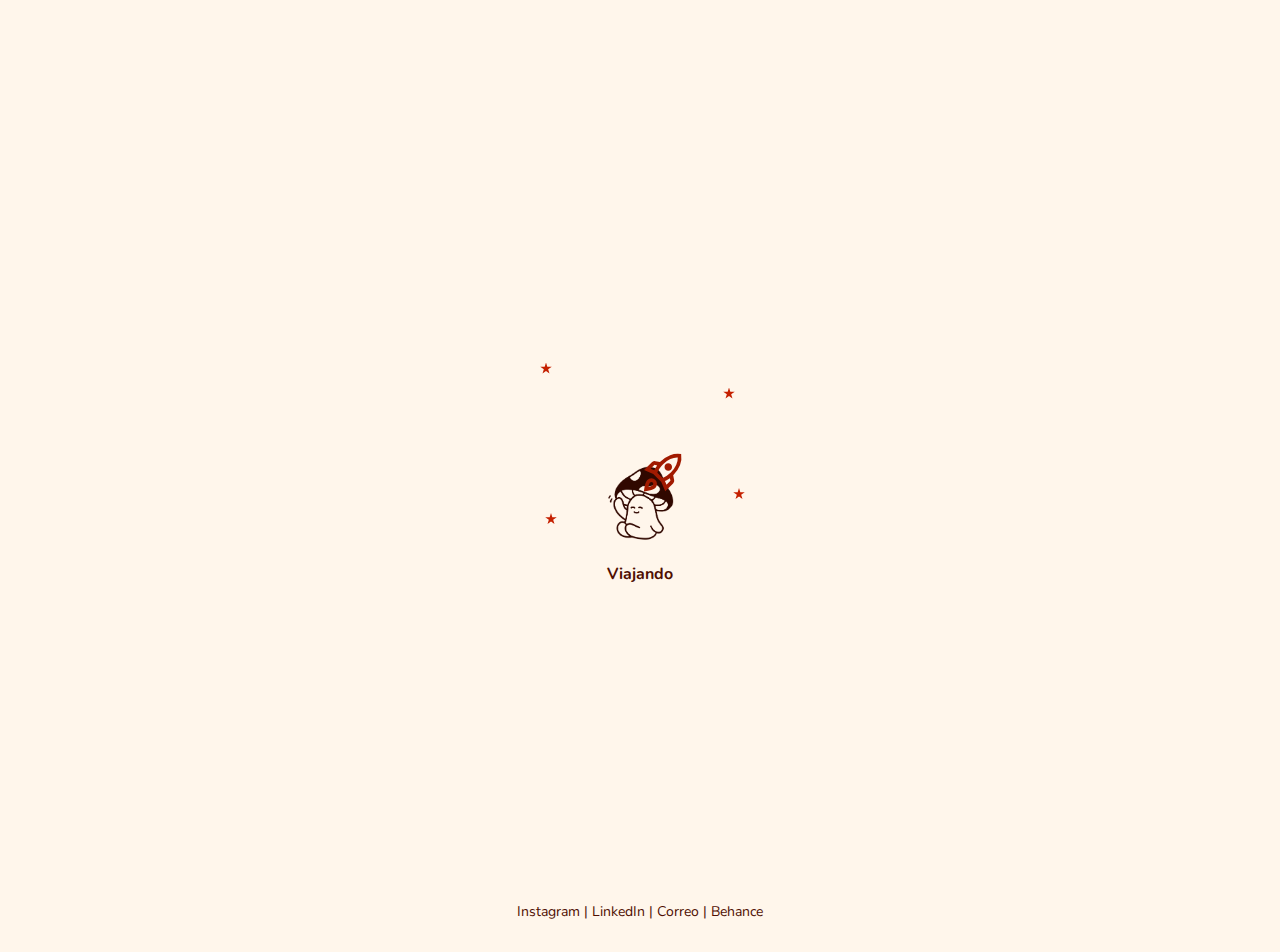
<file: index.html>
<!doctype html>
<html lang="es">
  <head>
    <meta charset="utf-8">
    <!-- <meta name="robots" content="noindex, nofollow"> -->
    <meta name="viewport" content="width=device-width, initial-scale=1">
    <title>Paisafolio – Home</title>
    <link rel="stylesheet" type="text/css" href="style.css">
  </head>

  <body>
      <!-- LOADER -->
  <div id="page-loader">
    <div class="loader-animation">
      <div class="loader-star"></div>
      <div class="loader-star"></div>
      <div class="loader-star"></div>
      <div class="loader-star"></div>
      
      <img src="img/champi.png" alt="Cargando" class="loader-champi">
      <img src="svg/cohetef.svg" alt="" class="loader-cohete">
      
      <div class="loader-text">Viajando</div>
    </div>
  </div>
    <!-- HEADER -->
    <header>
      <div class="header-container">
        <a href="index.html" class="logo">
          <img src="svg/home.svg" alt="Logo Paisafolio" class="logo-img">
          Paisafolio
        </a>
        <nav>
          <ul>
            <!-- El logo ya actúa como "Home" -->
            <li><a href="sobre-mi.html">Sobre mi</a></li>
            <li><a href="munditos.html">Munditos</a></li>
            <li><a href="#contacto">Contacto</a></li>
          </ul>
        </nav>
      </div>
    </header>

    <!-- MANCHA SUPERIOR CON CHAMPI (FONDO) -->
    <div class="esquina">
      <img src="svg/esquina.svg" alt="Champi esquina">
    </div>

    <!-- HERO / PORTADA -->
    <main>
      <section class="hero-section">
  <div class="hero-grid">

    <!-- Globo de texto ¡HOLA VISITANTES! + párrafo -->
    <div class="hero-dialog">
      <div class="bubble-svg">
        <h1>¡HOLA VISITANTES!</h1>
        <p>
          Bienvenidos a mi mundo, yo soy <strong>Champi</strong> y me van a
          acompañar a recorrer mi universo de munditos.
        </p>
      </div>
    </div>

    <!-- Mancha roja con texto a la derecha -->
    <div class="hero-blob">
      <div class="mancha-texto">
        <p>
          Si me ayudan a recorrer y viajar, podrán ver mis diferentes casitas
          en las que voy rotando.
        </p>
      </div>
    </div>

    <!-- Botón Viajemos + cohete -->
    <div class="hero-cta">
      <div class="viajemos-wrapper">
        <img src="svg/viajemos.svg" alt="" class="viajemos-trail">
        <a href="munditos.html" class="btn-viajemos">VIAJEMOS!</a>
      </div>
    </div>

  </div>
</section>

    </main>

    <!-- FOOTER / CONTACTO -->
    <footer id="contacto" class="footer">
      <div class="contenedor">
        <small>© Nour Jalilie Alamo. 2022-2025</small>
        <br>
        <small>
          <a href="https://www.instagram.com/paisa.dno/" class="social" target="_blank">Instagram</a> |
          <a href="https://www.linkedin.com/in/nour-jalilie-alamo-5a618a310/" class="social" target="_blank">LinkedIn</a> |
          <a href="mailto:nour.jalilie@uc.cl" class="social">Correo</a> |
          <a href="https://www.behance.net/nourjalilie_" class="social" target="_blank">Behance</a>
        </small>
      </div>
    </footer>


</footer>

<script src="script.js"></script>
  </body>
</html>
</file>
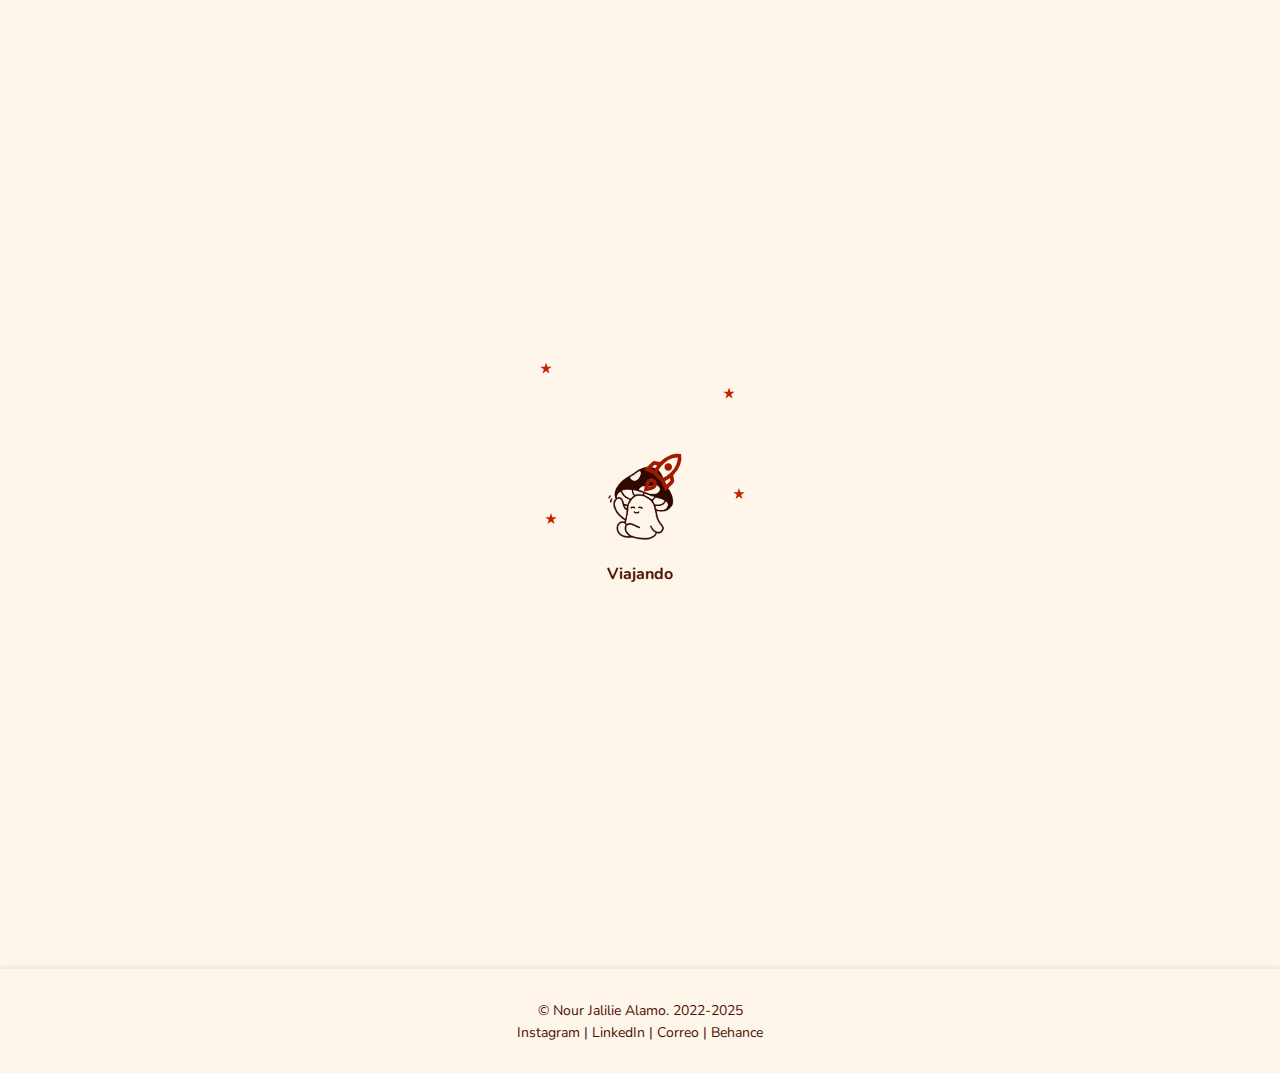
<file: munditos.html>
<!doctype html>
<html lang="es">
  <head>
    <meta charset="utf-8">
    <meta name="description" content="en este universo encontrarás mis munditos, cada uno representa un área del diseño.">
    <meta name="viewport" content="width=device-width, initial-scale=1">
    <title>Paisafolio — Munditos</title>
    <link rel="stylesheet" type="text/css" href="style.css">
  </head>

  <body>
    <!-- LOADER -->
    <div id="page-loader">
      <div class="loader-animation">
        <div class="loader-star"></div>
        <div class="loader-star"></div>
        <div class="loader-star"></div>
        <div class="loader-star"></div>
        
        <img src="img/champi.png" alt="Cargando" class="loader-champi">
        <img src="svg/cohetef.svg" alt="" class="loader-cohete">
        
        <div class="loader-text">Viajando</div>
      </div>
    </div>

    <header>
      <div class="header-container">
        <a href="index.html" class="logo">
          <img src="svg/home.svg" alt="Logo Paisafolio" class="logo-img">
          Paisafolio
        </a>
        <nav>
          <ul>
            <li><a href="sobre-mi.html">Sobre mi</a></li>
            <li><a href="munditos.html" class="active">Munditos</a></li>
            <li><a href="#contacto">Contacto</a></li>
          </ul>
        </nav>
      </div>
    </header>

    <main>
      <!-- VISTA DEL UNIVERSO (Sistema solar con planetas) -->
      <section class="section munditos-page universe-view">
        <div class="section-inner">
          <h1>Este es mi Universo!</h1>
          <p class="universe-intro">
            Aquí podrán explorar mis diferentes hogares que he ido armando con mucho amor y dedicación. Cada uno refleja algún aprendizaje.
          </p>

          <!-- Contenedor con fondo del sistema solar -->
          <div class="mundos-wrapper">
           
            <a href="#" class="planet-link planet-experimental" data-name="El Laboratorio" data-page="experimental">
                <img src="img/experimental.png" alt="Experimental">
            </a>

            <a href="#" class="planet-link planet-grafico" data-name="La Fabrica" data-page="grafico">
                <img src="img/grafico.png" alt="Gráfico">
            </a>

            <a href="#" class="planet-link planet-industrial" data-name="El Taller" data-page="industrial">
                <img src="img/industrial.png" alt="Industrial">
            </a>

            <a href="#" class="planet-link planet-pedidos" data-name="El Viaje" data-page="pedidos">
                <img src="img/pedidos.png" alt="Pedidos">
            </a>

            <a href="sobre-mi.html" class="planet-link planet-home" data-name="Sobre mi">
                <img src="img/champi2.png" alt="Home">
            </a>
          </div>
        </div>
      </section>

      <!-- PÁGINAS INTERNAS DE CADA PLANETA -->
      
      <div class="planet-page" id="page-experimental" data-planet="experimental">
        <h2>El Laboratorio</h2>
        <p>En este mundo predomina la curiosidad por probar cosas nuevas, <br>aquí no importan los errores, son los que nos permiten aprender más.</p>
        
        <div class="planet-projects">
          <!-- OLERIUM -->
          <button class="project-link" data-project="olerium">
            <img src="img/olerium.png" alt="Olerium — Juego de olores para la memoria">
          </button>
            <button class="project-link" data-project="boltris">
              <img src="img/boltris.png" alt="boltris">
            </button>
          </div>
        <button class="back-btn">Volver al Universo</button>
      </div>

      <!-- PÁGINA DEL PROYECTO OLERIUM -->
      <div class="project-page" id="proj-olerium" data-parent="experimental">

        <h2 class="titulo-badge">Olerium</h2>
        <h3>El olor de tus recuerdos</h3>
        <div class="descripcion">
        <p>Juego interactivo diseñado específicamente para estimular la memoria y mejorar la identificación y gestión de emociones en personas mayores, utilizando una combinación innovadora de aromas y preguntas reflexivas.
        <br><br>  
        El juego integra tecnología de aromaterapia con una serie de desafíos y preguntas reflexivas que incitan la conversación y el recuerdo de momentos a los que asocian estos aromas. Los jugadores son expuestos a diferentes aromas que evocan recuerdos y emociones, y se les plantean preguntas reflexivas que promueven la autoexploración y el diálogo interno y la sociabilización.</p>
      </div>
        <button class="back-btn">Volver al Planeta</button>
      </div>

      <!-- PÁGINA DEL PROYECTO 2 -->
      <div class="project-page" id="proj-boltris" data-parent="experimental">

        <h2 class="titulo-badge">Boltris</h2>
        <h3>Las bolsas nunca se vieron tan bien</h3>
          <div class="descripcion">
          <p>Tote Bag producida a partir de bolsas plásticas recicladas, producir 1 bolsa ayuda a recuperar al menos 15 bolsas plásticas, promoviendo un uso responsable y consciente de los plásticos de un solo uso.</p>
        </div>
        <button class="back-btn">Volver al Planeta</button>
      </div>

      <div class="planet-page" id="page-grafico" data-planet="grafico">
        <h2>La Fábrica</h2>
        <p>En este mundo podemos cambiar de lugar las cosas siempre, me encanta poder mover todo sin problema. <br>Esto que ves son algunas de las gráficas que he hecho. <br>Espero te gusten, yo siento que no combinan con mi casa.</p>
        <button class="back-btn">Volver al Universo</button>
      </div>

      <!-- PLANETA INDUSTRIAL -->
      <div class="planet-page" id="page-industrial" data-planet="industrial">
        <h2>El Taller</h2>
        <p>En este mundo me encargo de realizar todas las innovaciones que requieran ensuciarse las manitos.</p>

        <div class="planet-projects">
          <button class="project-link" data-project="kachow">
            <img src="img/kachow.png" alt="Kachow">
          </button>

          <button class="project-link" data-project="lampara">
            <img src="img/lampara.png" alt="Lámpara">
          </button>
        </div>

        <button class="back-btn">Volver al Universo</button>
      </div>

      <!-- PÁGINA DEL PROYECTO KACHOW -->
      <div class="project-page" id="proj-kachow" data-parent="industrial">
        <h2 class="titulo-badge">Kachow</h2>
        <h3>Autito cortado en láser</h3>
        <div class="descripcion">
          <p>Auto funcional diseñado mediante manufactura digital (CAD/CAM) desarrollado en Fusion 360 y fabricado mediante corte láser, optimizando el ensamblaje y la repetibilidad del proceso. Su sistema de tracción trasera, impulsado por un mecanismo elástico, le permite desplazarse con autonomía. El diseño estético toma inspiración de la línea Hot Wheels, combinando formas dinámicas con detalles propios del diseño automotriz de juguete.
            <br><br>
          Con este proyecto, aprendí sobre las diferentes tolerancias de cada cortadora láser, así como también de cómo varían según material y espesor. Para esto, utilicé MDF y acrílico rojo de 3mm.</p>
        </div>
        <button class="back-btn">Volver al Planeta</button>
      </div>

      <!-- PÁGINA DEL PROYECTO LÁMPARA (si la vas a usar) -->
      <div class="project-page" id="proj-lampara" data-parent="industrial">
        <h2 class="titulo-badge">Encuentro</h2>
        <h3>Lámpara con curvado de madera</h3>
        <div class="descripcion">
          <p>Lámpara realizada a partir del curvado de madera, donde se nos solicitó al menos 1 pieza curvada.
          <br><br> 
          Esta lámpara está hecha en base a madera de roble y para realizarla se requirió de mucha experimentación donde testeamos la resistencia del material, cuánto podía curvarse, qué madera cumplía mejor los requerimientos de diseño, entre otros.</p>
        </div>
        <button class="back-btn">Volver al Planeta</button>
      </div>


      <div class="planet-page" id="page-pedidos" data-planet="pedidos">
        <h2>El Viaje</h2>
        <p>En este mundo trabajamos para externos, son como marcianos, me piden cosas que ni ellos conocen. Son un poco raros, pero me caen bien.</p>

        <div class="planet-projects">
          <button class="project-link" data-project="bolsa">
            <img src="img/bolsa2.png" alt="bolsa">
          </button>

          <button class="project-link" data-project="cartas">
            <img src="img/cartas2.png" alt="cartas">
          </button>
        </div>
        <button class="back-btn">Volver al Universo</button>
      </div>


      <!-- PÁGINA DEL PROYECTO KACHOW -->
      <div class="project-page" id="proj-bolsa" data-parent="pedidos">
        <h2 class="titulo-badge">Bolsa kraft personalizada</h2>
        <h3>Pedido personalizado</h3>
        <div class="descripcion">
          <p>Bolsa de papel kraft para La Oriental, fabrica de confección de ropa, para entregarlas junto a los pedidos realizados en tienda física u online. Debía poseer el logo e info básica para poder contactarse con la tienda.</p>
        </div>
        <button class="back-btn">Volver al Planeta</button>
      </div>

      <!-- PÁGINA DEL PROYECTO LÁMPARA (si la vas a usar) -->
      <div class="project-page" id="proj-cartas" data-parent="pedidos">
        <h2 class="titulo-badge">Cartas personalizadas</h2>
        <h3>Pedido personalizado</h3>
        <div class="descripcion">
          <p>Pedido de cartas tipo naipes personalizados con habilidades y hechizos de un personaje de D&D, junto con su hoja de personaje. Esta debía tener la estética del personaje y debía poder rayarse para ir actualizandose la información. Es por esto, que fue termolaminada.</p>
        </div>
        <button class="back-btn">Volver al Planeta</button>
      </div>
    </main>

    <footer id="contacto" class="footer">
      <div class="contenedor">
        <small>© Nour Jalilie Alamo. 2022-2025</small>
        <br>
        <small>
          <a href="https://www.instagram.com/paisa.dno/" class="social" target="_blank">Instagram</a> |
          <a href="https://www.linkedin.com/in/nour-jalilie-alamo-5a618a310/" class="social" target="_blank">LinkedIn</a> |
          <a href="mailto:nour.jalilie@uc.cl" class="social">Correo</a> |
          <a href="https://www.behance.net/nourjalilie_" class="social" target="_blank">Behance</a>
        </small>
      </div>
    </footer>
    
    <script src="script.js"></script>
  </body>
</html>
</file>
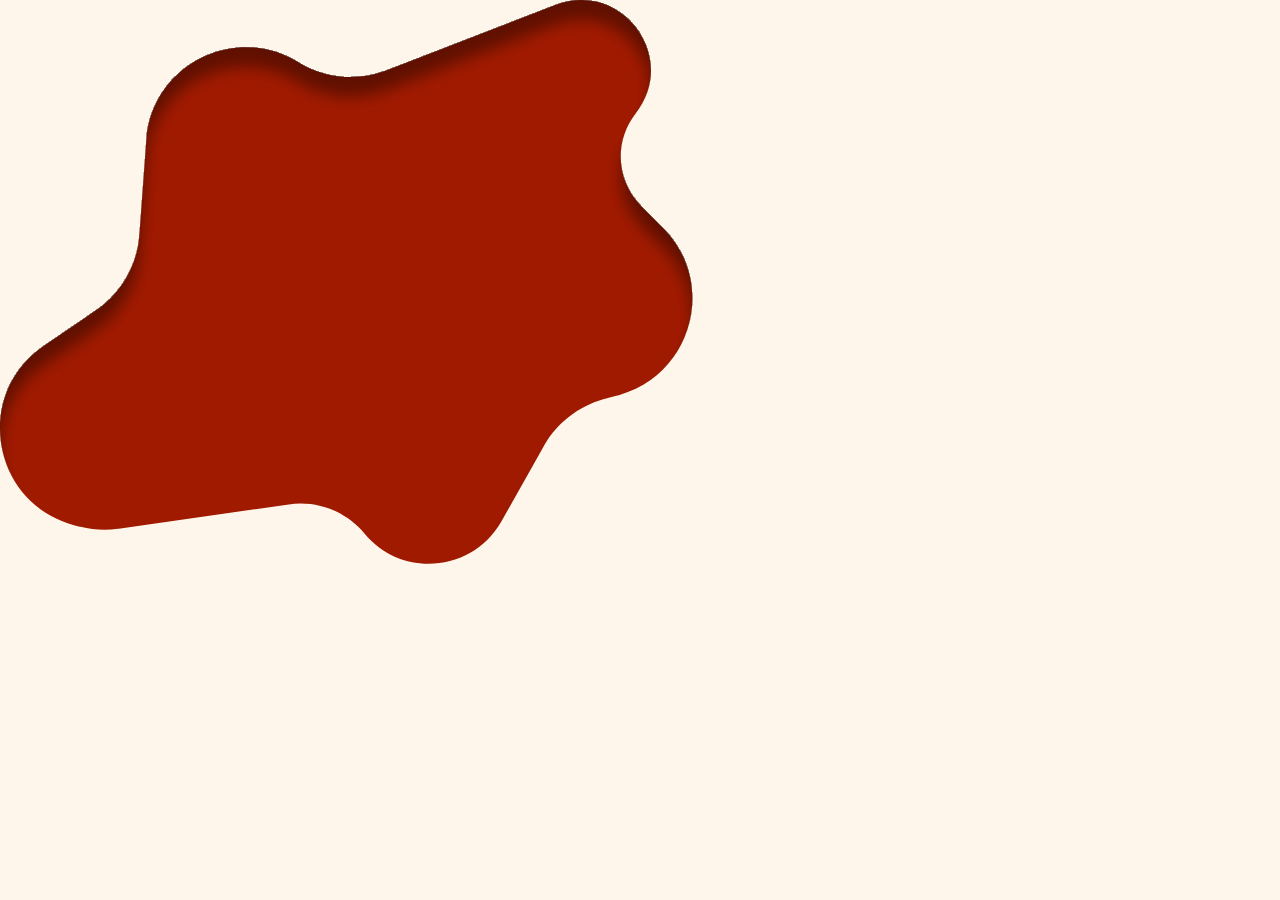
<file: prueba.html>
<!doctype html>
<html lang="es">
  <head>
    <meta charset="utf-8">
    <meta name="robots" content="noindex, nofollow">
    <meta name="viewport" content="width=device-width, initial-scale=1">
    <title>Paisafolio – Home</title>
    <link rel="stylesheet" type="text/css" href="style.css">
  </head>
    <body>
      <svg xmlns="http://www.w3.org/2000/svg" width="693" height="564" viewBox="0 0 693 564" fill="none">
  <g filter="url(#filter0_i_65_45)">
    <path d="M86.7286 316.661L47.0193 343.751L47.0138 343.755C44.2235 345.659 42.8278 346.611 41.9825 347.214C-26.7538 396.23 -7.57266 503.105 73.9189 525.16C74.9216 525.431 76.5628 525.839 79.8452 526.655C80.1856 526.739 80.3557 526.781 80.5247 526.823C92.7985 529.827 105.531 530.478 118.047 528.741C118.123 528.73 118.2 528.719 118.293 528.706L118.74 528.643L288.791 504.439C317.448 500.36 346.17 511.431 364.676 533.689C402.032 578.622 472.818 572.204 501.484 521.285L542.46 448.502C543.653 446.383 544.249 445.324 544.847 444.317C557.855 422.428 578.721 406.325 603.193 399.292C604.318 398.969 605.495 398.661 607.847 398.044L614.567 396.282C617.258 395.576 618.603 395.223 619.534 394.96C692.067 374.434 716.674 284.085 664.566 229.613C663.898 228.914 662.917 227.928 660.956 225.956L641.064 205.951C616.161 180.906 613.837 141.225 635.646 113.445C679.559 57.5095 621.677 -20.6531 555.366 5.03622L387.552 70.0479C386.91 70.2967 386.589 70.4211 386.282 70.5376C358.01 81.2776 326.396 78.6456 300.289 63.3781C300.006 63.2125 299.71 63.0367 299.117 62.6851C297.351 61.6366 296.468 61.1124 295.829 60.7455C232.491 24.3974 152.818 65.9931 146.437 138.74C146.373 139.474 146.298 140.499 146.149 142.547L140.232 223.74C139.431 234.721 139.031 240.212 138.103 245.382C134 268.229 122.076 288.937 104.377 303.955C100.372 307.353 95.8244 310.456 86.7286 316.661Z" fill="#A01A00"/>
  </g>
  <defs>
    <filter id="filter0_i_65_45" x="0" y="0" width="692.363" height="578.777" filterUnits="userSpaceOnUse" color-interpolation-filters="sRGB">
      <feFlood flood-opacity="0" result="BackgroundImageFix"/>
      <feBlend mode="normal" in="SourceGraphic" in2="BackgroundImageFix" result="shape"/>
      <feColorMatrix in="SourceAlpha" type="matrix" values="0 0 0 0 0 0 0 0 0 0 0 0 0 0 0 0 0 0 127 0" result="hardAlpha"/>
      <feOffset dy="20"/>
      <feGaussianBlur stdDeviation="7.5"/>
      <feComposite in2="hardAlpha" operator="arithmetic" k2="-1" k3="1"/>
      <feColorMatrix type="matrix" values="0 0 0 0 0 0 0 0 0 0 0 0 0 0 0 0 0 0 0.4 0"/>
      <feBlend mode="normal" in2="shape" result="effect1_innerShadow_65_45"/>
    </filter>
  </defs>
</svg>
    </body>
</html>
</file>
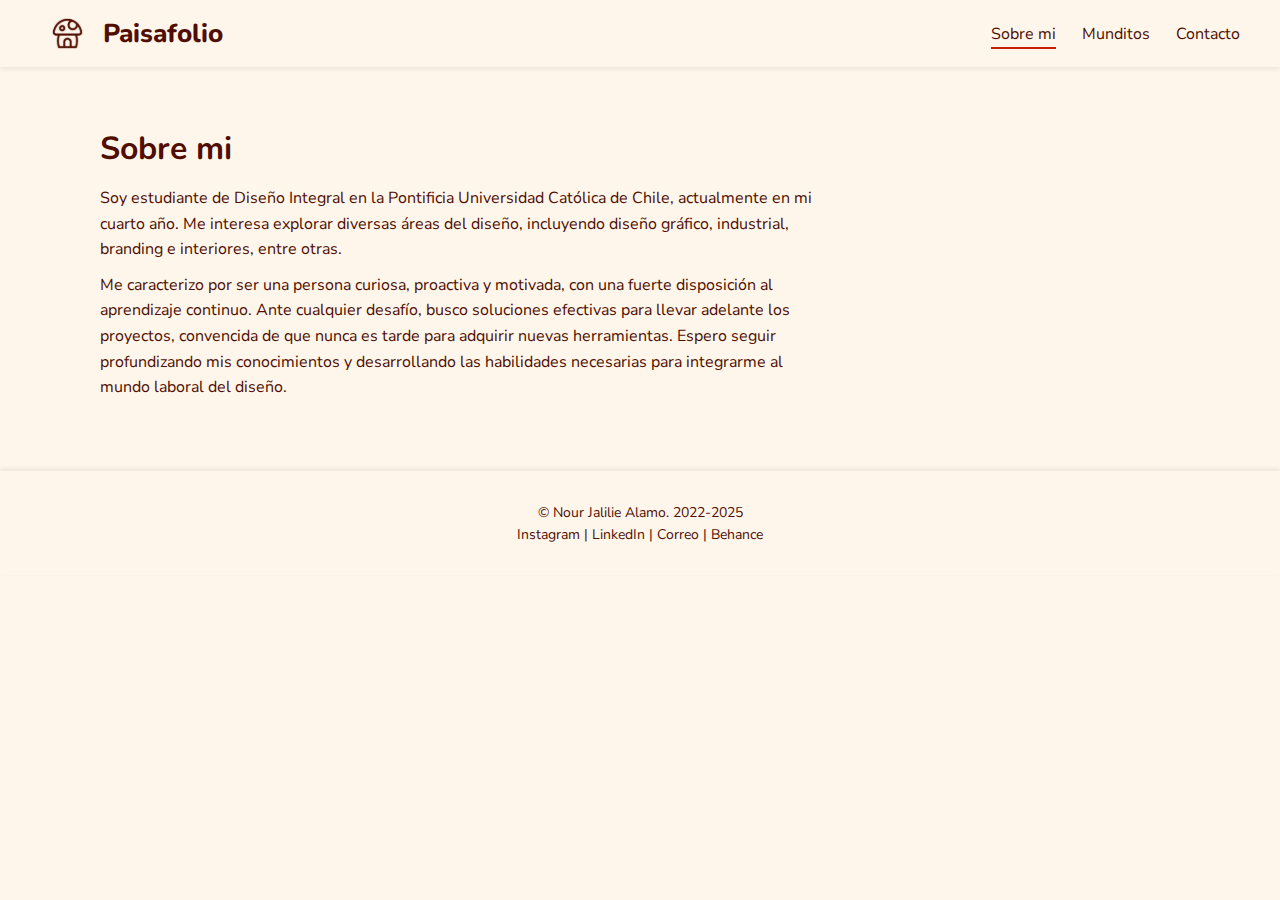
<file: sobre-mi.html>
<!doctype html>
<html lang="es">
  <head>
    <meta charset="utf-8">
    <meta name="robots" content="noindex, nofollow">
    <meta name="viewport" content="width=device-width, initial-scale=1">
    <title>Paisafolio – Sobre mi</title>
    <link rel="stylesheet" type="text/css" href="style.css">
  </head>

  <body>
    <header>
      <div class="header-container">
        <a href="index.html" class="logo">
          <img src="svg/home.svg" alt="Logo Paisafolio" class="logo-img">
          Paisafolio
        </a>
        <nav>
          <ul>
            <!-- <li><a href="index.html">Home</a></li>-->
            <li><a href="sobre-mi.html" class="active">Sobre mi</a></li>
            <li><a href="munditos.html">Munditos</a></li>
            <li><a href="#contacto">Contacto</a></li>
          </ul>
        </nav>
      </div>
    </header>

    <main>
      <section class="section about-page">
        <div class="section-inner2">
          <h1>Sobre mi</h1>
          <p>
            Soy estudiante de Diseño Integral en la Pontificia Universidad Católica de Chile, actualmente en mi cuarto año. Me interesa explorar diversas áreas del diseño, incluyendo diseño gráfico, industrial, branding e interiores, entre otras.
          </p>
          <p>
            Me caracterizo por ser una persona curiosa, proactiva y motivada, con una fuerte disposición al aprendizaje continuo. Ante cualquier desafío, busco soluciones efectivas para llevar adelante los proyectos, convencida de que nunca es tarde para adquirir nuevas herramientas. Espero seguir profundizando mis conocimientos y desarrollando las habilidades necesarias para integrarme al mundo laboral del diseño.
          </p>
        </div>
      </section>
    </main>

    <footer id="contacto" class="footer">
      <div class="contenedor">
        <small>© Nour Jalilie Alamo. 2022-2025</small>
        <br>
        <small>
          <a href="https://www.instagram.com/paisa.dno/" class="social" target="_blank">Instagram</a> |
          <a href="https://www.linkedin.com/in/nour-jalilie-alamo-5a618a310/" class="social" target="_blank">LinkedIn</a> |
          <a href="mailto:nour.jalilie@uc.cl" class="social">Correo</a> |
          <a href="https://www.behance.net/nourjalilie_" class="social" target="_blank">Behance</a>
        </small>
      </div>
    </footer>
  </body>
</html>
</file>
<file: style.css>
@import url('https://fonts.googleapis.com/css2?family=Nunito+Sans:ital,opsz,wght@0,6..12,200..1000;1,6..12,200..1000&family=Nunito:ital,wght@0,200..1000;1,200..1000&display=swap');

/* --------- RESET --------- */
* {
  margin: 0;
  padding: 0;
  box-sizing: border-box;
}

/* --------- BASE --------- */
body {
  background: #FFF6EB;
  font-family: "Nunito Sans", sans-serif;
  cursor: url("svg/cohete.svg") 40 40, auto;   /* cursor cohete */
}

h1, h2 {
  font-family: "Nunito", sans-serif;
  font-optical-sizing: auto;
  font-weight: 700;
  font-style: normal;
  color: #4F0E01;
}

p {
  font-family: "Nunito Sans", sans-serif;
  font-weight: 400;
  font-style: normal;
  color: #4F0E01;
}

/* cursor cohete con fuego en elementos clickeables */
a,
button,
.btn-viajemos,
nav a {
  cursor: url("svg/cohetef.svg") 40 40, pointer;
}

/* --------- HEADER --------- */

header {
  background-color: rgba(255,246,235,0.9);
  padding: 6px 0;
  box-shadow: 0 2px 5px rgba(0,0,0,0.08);
  position: sticky;
  top: 0;
  z-index: 1000;
}

.header-container {
  max-width: 1200px;
  margin: 0 auto;
  padding: 0;
  display: flex;
  align-items: center;
  justify-content: space-between;
}

.logo {
  color: #4F0E01;
  font-size: 26px;
  font-family: "Nunito", sans-serif;
  font-optical-sizing: auto;
  font-weight: 800;
  text-decoration: none;
  display: flex;
  align-items: center;
  gap: 8px;
}

.logo-img {
  height: 55px;
  width: auto;
  padding: 10px;
  transition: transform 0.4s cubic-bezier(0.68, -0.55, 0.265, 1.55);
}

.logo:hover .logo-img {
  transform: translateY(-10px);
}

/* Navegación */
nav ul {
  list-style: none;
  display: flex;
  gap: 26px;
}

nav a {
  color: #4F0E01;
  font-size: 16px;
  text-decoration: none;
  position: relative;
  padding-bottom: 2px;
}

nav a::after {
  content: "";
  position: absolute;
  left: 0;
  bottom: -2px;
  width: 0;
  height: 2px;
  background: #C52000;
  transition: width 0.25s;
}

nav a:hover::after,
nav a.active::after {
  width: 100%;
}

/* Responsive header */
@media (max-width: 768px) {
  .header-container {
    flex-direction: column;
    gap: 10px;
  }

  nav ul {
    gap: 18px;
  }
}

/* --------- MANCHA SUPERIOR CON CHAMPI --------- */

.esquina {
  position: absolute;
  top: 0;
  left: 0;
  z-index: 1;        /* detrás del contenido principal */
  pointer-events: none;
}

/* Mancha roja */
.esquina img {
  display: block;
  width: clamp(260px, 28vw, 520px);
  height: auto;
}

/* ---------- HERO CON GRID ---------- */

.hero-section {
  position: relative;
  padding: 120px 20px 0;              /* espacio bajo el header y arriba del footer */
}

/* Grilla principal: 12 columnas x 6 filas (tipo tutorial) */
.hero-grid {
  max-width: 1200px;
  margin: 0 auto;
  display: grid;
  grid-template-columns: repeat(12, 1fr);
  grid-auto-rows: minmax(60px, auto);
  gap: 16px;
}

/*ver la grilla mientras ajusto
.hero-grid {
  background-image:
    linear-gradient(to right, rgba(0,0,0,.05) 1px, transparent 1px),
    linear-gradient(to bottom, rgba(0,0,0,.05) 1px, transparent 1px);
  background-size: calc(100%/12) 100%, 100% calc(100%/6);
}
*/


/* --- Globo ¡HOLA VISITANTES! --- */
.hero-dialog {
  grid-column: 3 / 9;   /* columnas 3 a 10 */
  grid-row: 1 / 4;       /* filas 2 y 3 */
  align-self: start;
}

/* Contenido del globo (ya lo tenías) */
.bubble-svg {
  position: relative;
  width: 100%;
  max-width: 900px; 
  aspect-ratio: 663 / 256;
  margin-left: 20px;
  background-image: url("svg/dialogo.svg");
  background-repeat: no-repeat;
  background-size: contain;
  background-position: center;
}

.bubble-svg h1 {
  position: absolute;
  top: 5%;
  left: 50%;
  transform: translateX(-50%);
  margin: 0;
  font-family: "Nunito", sans-serif;
  font-optical-sizing: auto;
  font-weight: 900;
  font-size: clamp(26px, 3.2vw, 50px);
  color: #612210;
  white-space: nowrap;
}

.bubble-svg p {
  position: absolute;
  top: 50%;
  left: 45%;
  transform: translateX(-50%);
  margin: 0;
  width: 70%;
  font-size: clamp(14px, 1.6vw, 24px);
  line-height: 1.4;
  color: #612210;
  text-align: center;
}

/* --- Mancha roja con texto (derecha) --- */
.hero-blob {
  grid-column: 8 / 10;   /* 8 a 12 (5 columnas) */
  grid-row: 2 / 4;       /* filas 3,4,5,6 */
  align-self: center;
  margin-left: 90px;
  /*justify-self: end;*/
}

.mancha-texto {
  position: relative;
  width: clamp(300px, 70vw, 500px);  /* Más pequeño */
  aspect-ratio: 693 / 680;
  background-image: url("svg/mancha-roja.svg");
  background-size: contain;
  background-repeat: no-repeat;
  background-position: center;
}

.mancha-texto p {
  position: absolute;
  top: 50%;              /* Ajustado para centrar en la mancha grande */
  left: 55%;
  transform: translate(-50%, -50%);
  width: 50%;            /* Más estrecho */
  color: #FFF6EB;
  text-align: center;
  line-height: 1.4;
  font-size: clamp(13px, 1.4vw, 22px);
  font-weight: 500;
}

/* Responsive */
@media (max-width: 700px) {
  .hero-blob {
    grid-column: 1 / -1;
    justify-self: center;
    margin-right: 0;
  }
  
  .mancha-texto {
    width: clamp(300px, 85vw, 500px);
  }
  
  .mancha-texto p {
    width: 38%;
    font-size: clamp(12px, 3vw, 16px);
  }
}


/* --- Botón Viajemos + cohete (abajo izquierda) --- */
.hero-cta {
  grid-column: 2 / 6;   /* 3 a 6 */
  grid-row: 3 / 5;      /* filas 5 y 6 */
  align-self: start;
  margin-bottom: 20px;
  margin-top: 80px;
}

/* Botón + caminito (ya los tenías) */
.viajemos-wrapper {
  position: relative;
  align-self: flex-start;
}

.viajemos-trail {
  position: absolute;
  /*left: -10px;*/
  bottom: -50px;
  width: 220px;
  pointer-events: none;
}

.btn-viajemos {
  display: inline-block;
  background-color: #E1B48A;
  border: 3px solid #5C2E1A;
  border-radius: 999px;
  padding: 10px 70px;
  font-family: "Nunito", sans-serif;
  font-optical-sizing: auto;
  font-weight: 900;
  font-size: 35px;
  color: #4F0E01;
  box-shadow: 0 4px 0 #5C2E1A;
  text-decoration: none;
  transition: transform 0.1s, box-shadow 0.1s, background-color 0.3s, color 0.3s;
}

.btn-viajemos:hover {
  background-color: #C52000;
  color: #FFF6EB;
}

.btn-viajemos:active {
  transform: translateY(2px);
  box-shadow: 0 2px 0 #5C2E1A;
}

/* --- Responsive: grilla apilada --- */
@media (max-width: 900px) {
  .hero-grid {
    grid-template-columns: 1fr;
    grid-template-rows: auto;
  }

  .hero-dialog,
  .hero-blob,
  .hero-cta {
    grid-column: 1 / -1;
    grid-row: auto;
  }

  .hero-blob {
    justify-self: flex-start;
    margin-top: 20px;
  }

  .mancha-texto {
    width: clamp(260px, 80%, 420px);
  }
}


/* --------- SECCIONES GENERALES --------- */

.section {
  padding: 60px 100px;
}

.section-inner {
  max-width: 1100px;
  margin: 0 auto;
  text-align: center;
}


.section h1,
.section h2 {
  margin-bottom: 16px;
}

/* Sobre mi */
.about-page p {
  max-width: 720px;
  margin-bottom: 10px;
  line-height: 1.6;
}

/* --------- MUNDITOS (camino + planetas) --------- */

.munditos-page .universe-intro {
  max-width: 2000px;
}

.mundos-wrapper {
  position: relative;
  width: 120%;
  left: 50%;
  transform: translateX(-50%);   
  margin-top: 100px;
  aspect-ratio: 2294 / 1064;  
  background-image: url("svg/sistema.svg");
  background-repeat: no-repeat;
  background-position: center;
  background-size: cover;   
}


/* Ajustes por porcentaje, se escalan con el contenedor */
.planet-experimental { top: 10%; left: 13%; }
.planet-grafico      { top: 45%; right: 10%; }
.planet-industrial   { bottom: 0%; left: 0%; }
.planet-pedidos      { bottom: 55%; right: 23%; }
.planet-home         { top: 33%; left: 42%; } 

.planet-link:hover {
  transform: translateY(-6px) scale(1.03);
  filter: drop-shadow(0 0 10px rgba(0,0,0,0.25));
}

/* === TOOLTIP DE PLANETAS CON BARRIDO LATERAL === */

.planet-link {
  position: absolute;
  display: block;
  width: 250px;
  transition: transform 0.2s, filter 0.2s;
  z-index: 5;
}

.planet-link img {
  width: 100%;
  height: auto;
  display: block;

}

/* Tooltip con animación de barrido */
.planet-link::after {
  z-index: -1;
  content: attr(data-name);
  position: absolute;
  top: 50%;
  left: 60%;                  
  transform: translateY(-50%);  
  padding: 10px 15px 10px 90px;
  text-align: right;
  font-family: "Nunito Sans", sans-serif;
  font-size: 18px;
  font-weight: 600;
  color: #FFF6EB;
  background: rgba(0,0,0,0.75);
  border-radius: 20px;
  white-space: nowrap;
  
  opacity: 0;
  max-width: 0;
  overflow: hidden;
  
  pointer-events: none;
  transition: opacity 0.3s ease, max-width 0.8s ease;
}

/* Mostrar tooltip con barrido en hover */
.planet-link:hover::after {
  opacity: 1;
  max-width: 300px;  /* ancho máximo cuando se despliega */
}

.planet-experimental:hover::after {
  background: #3CB043;
}

.planet-grafico:hover::after {
  background: #D64545;
}

.planet-industrial:hover::after {
  background: #F4A72C;
  color: #4F0E01;
}

.planet-pedidos:hover::after {
  background: #2563EB;
}

.planet-home{
	width: 15%; 
}
.planet-home:hover::after {
  background: #4F0E01;
}

.planet-link:hover {
  transform: translateY(-6px) scale(1.03);
  filter: drop-shadow(0 0 10px rgba(0,0,0,0.25));
}

/* Responsive: cambiar posición del tooltip en móviles */
@media (max-width: 768px) {
  .planet-link::after {
    top: -45px;              /* arriba del planeta en móviles */
    left: 50%;
    transform: translateX(-50%);
    margin-left: 0;
    max-width: 0;
  }
  
  .planet-link:hover::after {
    max-width: 200px;
  }
}

/* Páginas internas ocultas inicialmente */
.planet-page {
  display: none;
  padding: 60px 20px;
  max-width: 1920px; 
  margin: 0 auto;
  text-align: center;
  color: #4F0E01;
}

.planet-page.active {
  display: block;
}

@keyframes fadeIn {
  from { opacity: 0; transform: translateY(20px); }
  to { opacity: 1; transform: translateY(0); }
}

.back-btn {
  margin-top: 20px;
  background: #C52000;
  color: #FFF6EB;
  border: none;
  border-radius: 12px;
  padding: 12px 25px;
  font-family: "Nunito", sans-serif;
  font-optical-sizing: auto;
  font-weight: 700;
  cursor: pointer;
  border-bottom: 4px solid #4F0E01;
}

.back-btn:hover {
  background: #4F0E01;
}

/* Caja para el contenido encima del fondo */
#page-experimental .planet-content {
  max-width: 850px;
  background: rgba(255, 246, 235, 0.9); /* tu crema con transparencia */
  border-radius: 24px;
  padding: 2px 32px;
  backdrop-filter: blur(4px);
}

/* Contenedor de proyectos dentro del planeta */
.planet-projects {
  margin-top: 40px;
  display: flex;
  justify-content: center;
  gap: 40px;
  flex-wrap: wrap;
}

/* Botón que envuelve la imagen del proyecto */
.project-link {
  background: none;
  border: none;
  padding: 0;
  text-align: center;
  cursor: url("svg/cohetef.svg") 40 40, pointer; /* respeta tu cursor especial */
}

/* Imagen del proyecto */
.project-link img {
  width: 280px;       /* ajusta el tamaño que quieras */
  height: auto;
  transition: transform 0.2s ease, filter 0.2s ease;
  filter: drop-shadow(0 4px 0 rgba(0,0,0,0.25));
}

/* “Salto” en hover */
.project-link:hover img {
  transform: translateY(-10px) scale(1.05);
  filter: drop-shadow(0 12px 18px rgba(0,0,0,0.35));
}

/* Página interna del planeta experimental */
#page-experimental {
  min-height: 110vh;
  padding: 120px 60px 60px;
  background-image: url("img/fondo-ex.png");
  background-size: cover;
  background-position: center bottom;   
  background-repeat: no-repeat;
  display: none;
}

/* Contenedor de proyectos dentro del planeta */
.planet-projects {
  margin-top: 60px;
  display: flex;
  justify-content: center;
  gap: 40px;
  flex-wrap: wrap;
  padding-bottom: 50px;
}

/* Botón que envuelve la imagen del proyecto */
.project-link {
  background: none;
  border: none;
  padding: 0;
  text-align: center;
  cursor: url("svg/cohetef.svg") 40 40, pointer;
  position: relative;
  /*transform: translateX(-200px);  */
}

.project-link[data-project="olerium"] {
  transform: translateX(-200px);
}

.project-link[data-project="boltris"] {
  transform: translate(150px, -100px);
}

/* Imagen del proyecto */
.project-link img {
  width: 200px;
  height: auto;
  transition: transform 0.3s ease, filter 0.3s ease;
  filter: drop-shadow(0 4px 8px rgba(0,0,0,0.3));
}

/* Efecto hover en la imagen */
.project-link:hover img {
  transform: translateY(-10px) scale(1.05);
  filter: drop-shadow(0 12px 20px rgba(0,0,0,0.4));
}


/* Botón "Volver al Universo" en planetas */
.planet-page .back-btn {
  position: fixed;           /* O absolute */
  bottom: 40px;             /* Distancia desde abajo */
  right: 100px;              /* Distancia desde la derecha */
  z-index: 100;             /* Encima de todo */
}
/* ===== PÁGINAS DE PROYECTOS (subpáginas) ===== */
.project-page {
  display: none;
  padding: 100px 40px 60px;
  max-width: 1200px;
  margin: 0 auto;
  text-align: center;
  color: #4F0E01;
  min-height: 80vh;
}

.project-page h2 {
  font-size: clamp(28px, 4vw, 42px);
  margin-bottom: 20px;
  color: #4F0E01;
}

.project-page p {
  font-size: clamp(16px, 2vw, 20px);
  max-width: 800px;
  margin: 0 auto 40px;
  line-height: 1.6;
}

/* Responsive para proyectos */
@media (max-width: 768px) {
  .planet-projects {
    margin-top: -100px;
  }
  
  .project-link img {
    width: 160px;
  }
  
  #page-experimental .back-btn {
    margin-top: 60px;
  }
  
  .project-page {
    padding: 80px 20px 40px;
  }
}

#proj-olerium {
min-height: 100vh; 
width: 100%; 
max-width: none; 
padding: 120px 60px 60px; 
background-image: url("img/olerium2.png"); 
background-position: -100px 0px; 
background-repeat: no-repeat; 
display: none;
}


.titulo-badge{
  /*display: inline-block;*/
  background: rgba(255,246,235,0.7);
  border: 3px solid #4F0E01;   /* tu café oscuro */
  color: #4F0E01;
  padding: 10px 40px;
  border-radius: 100px;        /* forma de cápsula */
  font-family: "Nunito", sans-serif;
  font-weight: 800;
  font-size: 36px;
  box-shadow: 0 4px 6px rgba(0,0,0,0.15);
  position: absolute;
  top: 80px;
  left: 50px;
}

h3 {
  background: rgba(255,246,235,0.7);
  border: 3px solid #4F0E01;   /* tu café oscuro */
  color: #4F0E01;
  border-radius: 100px;
  padding: 5px 5px;
  font-family: "Nunito", sans-serif;
  font-weight: 400;
  font-size: 28px;
  position: absolute;
  left: 40px;
}

.descripcion{
  max-width: 600px;     /* Controla el ancho del texto */
  margin-left: 50%;     /* Lo empuja hacia la derecha */
  text-align: left;
}


/* Botón en la página de Olerium */
#proj-olerium .back-btn {
  position: fixed;           /* O absolute */
  bottom: 40px;             /* Distancia desde abajo */
  right: 100px;              /* Distancia desde la derecha */
  z-index: 100;             /* Encima de todo */
}

#proj-boltris {
min-height: 100vh; 
width: 100%; 
max-width: none; 
padding: 120px 60px 60px; 
background-image: url("img/boltris2.png");
background-size: 46%; 
background-position: left top; 
background-repeat: no-repeat; 
display: none;
}


.titulo-badge{
  /*display: inline-block;*/
  background: rgba(255,246,235,0.7);
  border: 3px solid #4F0E01;   /* tu café oscuro */
  color: #4F0E01;
  padding: 10px 40px;
  border-radius: 100px;        /* forma de cápsula */
  font-family: "Nunito", sans-serif;
  font-weight: 800;
  font-size: 36px;
  box-shadow: 0 4px 6px rgba(0,0,0,0.15);
  position: absolute;
  top: 80px;
  left: 50px;
}

h3 {
  background: rgba(255,246,235,0.7);
  border: 3px solid #4F0E01;   /* tu café oscuro */
  color: #4F0E01;
  border-radius: 100px;
  padding: 5px 5px;
  font-family: "Nunito", sans-serif;
  font-weight: 400;
  font-size: 28px;
  position: absolute;
  left: 40px;
}

#proj-boltris .back-btn {
  position: fixed;           /* O absolute */
  bottom: 40px;             /* Distancia desde abajo */
  right: 100px;              /* Distancia desde la derecha */
  z-index: 100;             /* Encima de todo */
}

#page-grafico {
  min-height: 165vh;
  width: 100%;
  padding: 50px 60px 60px;
  background-image: url("img/fondo-gr.png");
  background-size: cover;
  background-position: center bottom;   
  background-repeat: no-repeat;
  display: none;
}

#page-industrial {
  min-height: 120vh;
  width: 100%;
  padding: 50px 60px 60px;
  background-image: url("img/fondo-t.png");
  background-size: cover;
  background-position: center bottom;   
  background-repeat: no-repeat;
  display: none;
}

.project-link {
  background: none;
  border: none;
  padding: 0;
  text-align: center;
  cursor: url("svg/cohetef.svg") 40 40, pointer;
  position: relative;
  /*transform: translateX(-200px);  */
}

.project-link[data-project="kachow"] {
  transform: translate(-20px, 200px);
}

.project-link[data-project="lampara"] {
  transform: translate(-20px, 150px);
}

/* Imagen del proyecto */
.project-link img {
  width: 250px;
  height: auto;
  transition: transform 0.3s ease, filter 0.3s ease;
  filter: drop-shadow(0 4px 8px rgba(0,0,0,0.3));
}

/* Efecto hover en la imagen */
.project-link:hover img {
  transform: translateY(-10px) scale(1.05);
  filter: drop-shadow(0 12px 20px rgba(0,0,0,0.4));
}

#proj-kachow {
min-height: 90vh; 
width: 100%; 
max-width: none; 
padding: 120px 60px 60px; 
background-image: url("img/kachow2.png"); 
background-position: -50px 0px; 
background-repeat: no-repeat; 
display: none;
}

#proj-kachow .back-btn {
  position: fixed;           /* O absolute */
  bottom: 40px;             /* Distancia desde abajo */
  right: 100px;              /* Distancia desde la derecha */
  z-index: 100;             /* Encima de todo */
}


h3 {
  background: rgba(255,246,235,0.7);
  border: 3px solid #4F0E01;   /* tu café oscuro */
  color: #4F0E01;
  border-radius: 100px;
  padding: 5px 5px;
  font-family: "Nunito", sans-serif;
  font-weight: 400;
  font-size: 28px;
  position: absolute;
  left: 40px;
}

.descripcion{
  max-width: 600px;     /* Controla el ancho del texto */
  margin-left: 50%;     /* Lo empuja hacia la derecha */
  text-align: left;
}

#proj-lampara {
min-height: 80vh; 
width: 100%; 
max-width: none; 
padding: 120px 60px 60px; 
background-image: url("img/lampara2.png"); 
background-position: -50px 0px; 
background-repeat: no-repeat; 
display: none;
}

#proj-lampara .back-btn {
  position: fixed;           /* O absolute */
  bottom: 40px;             /* Distancia desde abajo */
  right: 100px;              /* Distancia desde la derecha */
  z-index: 100;             /* Encima de todo */
}

h3 {
  background: rgba(255,246,235,0.7);
  border: 3px solid #4F0E01;   /* tu café oscuro */
  color: #4F0E01;
  border-radius: 100px;
  padding: 5px 5px;
  font-family: "Nunito", sans-serif;
  font-weight: 400;
  font-size: 28px;
  position: absolute;
  left: 40px;
}

.descripcion{
  max-width: 600px;     /* Controla el ancho del texto */
  margin-left: 50%;     /* Lo empuja hacia la derecha */
  text-align: left;
}

#page-pedidos {
  min-height: 140vh;
  width: 100%;
  padding: 50px 60px 60px;
  background-image: url("img/fondo-p.png");
  background-size: cover;
  background-position: center bottom;   
  background-repeat: no-repeat;
  display: none;
}

.project-link {
  background: none;
  border: none;
  padding: 0;
  text-align: center;
  cursor: url("svg/cohetef.svg") 40 40, pointer;
  position: relative;
  /*transform: translateX(-200px);  */
}

.project-link[data-project="bolsa"] {
  transform: translate(-150px, 250px);
}

.project-link[data-project="cartas"] {
  transform: translate(45px, 300px);
}

/* Imagen del proyecto */
.project-link img {
  width: 250px;
  height: auto;
  transition: transform 0.3s ease, filter 0.3s ease;
  filter: drop-shadow(0 4px 8px rgba(0,0,0,0.3));
}

/* Efecto hover en la imagen */
.project-link:hover img {
  transform: translateY(-10px) scale(1.05);
  filter: drop-shadow(0 12px 20px rgba(0,0,0,0.4));
}

#proj-bolsa {
min-height: 100vh; 
width: 100%; 
max-width: none; 
padding: 120px 60px 60px; 
background-image: url("img/bolsa.png"); 
background-position: -50px 0px; 
background-repeat: no-repeat; 
display: none;
}

#proj-bolsa .back-btn {
  position: fixed;           /* O absolute */
  bottom: 40px;             /* Distancia desde abajo */
  right: 100px;              /* Distancia desde la derecha */
  z-index: 100;             /* Encima de todo */
}


h3 {
  background: rgba(255,246,235,0.7);
  border: 3px solid #4F0E01;   /* tu café oscuro */
  color: #4F0E01;
  border-radius: 100px;
  padding: 5px 5px;
  font-family: "Nunito", sans-serif;
  font-weight: 400;
  font-size: 28px;
  position: absolute;
  left: 40px;
}

.descripcion{
  max-width: 600px;     /* Controla el ancho del texto */
  margin-left: 50%;     /* Lo empuja hacia la derecha */
  text-align: left;
}

#proj-cartas {
min-height: 120vh; 
width: 100%; 
max-width: none; 
padding: 120px 60px 60px; 
background-image: url("img/cartas.png"); 
background-position: -160px 0px; 
background-repeat: no-repeat; 
display: none;
}

#proj-cartas .back-btn {
  position: fixed;           /* O absolute */
  bottom: 40px;             /* Distancia desde abajo */
  right: 100px;              /* Distancia desde la derecha */
  z-index: 100;             /* Encima de todo */
}


h3 {
  background: rgba(255,246,235,0.7);
  border: 3px solid #4F0E01;   /* tu café oscuro */
  color: #4F0E01;
  border-radius: 100px;
  padding: 5px 5px;
  font-family: "Nunito", sans-serif;
  font-weight: 400;
  font-size: 28px;
  position: absolute;
  left: 40px;
}

.descripcion{
  max-width: 600px;     /* Controla el ancho del texto */
  margin-left: 50%;     /* Lo empuja hacia la derecha */
  text-align: left;
}




/* --------- FOOTER / CONTACTO --------- */

.footer {
  background-color: rgba(255,246,235,0.9);
  padding: 30px 20px;
  text-align: center;
  box-shadow: 0 -2px 5px rgba(0,0,0,0.08);
  margin-top: 0;
}

.footer .contenedor {
  max-width: 1200px;
  margin: 0 auto;
}

.footer small {
  color: #4F0E01;
  font-size: 14px;
}

.footer .social {
  color: #4F0E01;
  text-decoration: none;
}

.footer .social:hover {
  color: #C52000;
}

/*intento de animacion preliminar*/

/* Overlay que cubre toda la página */
#page-loader {
  position: fixed;
  top: 0;
  left: 0;
  width: 100%;
  height: 100%;
  background: #FFF6EB;
  z-index: 9999;
  display: flex;
  justify-content: center;
  align-items: center;
  opacity: 1;
  transition: opacity 0.5s ease, visibility 5s ease;
}

#page-loader.hidden {
  opacity: 0;
  visibility: hidden;
  pointer-events: none;
}

.loader-animation {
  position: relative;
  width: 250px;
  height: 250px;
}

/* Champi saltando */
.loader-champi {
  position: absolute;
  bottom: 30px;
  left: 50%;
  transform: translateX(-50%);
  width: 80px;
  height: auto;
  animation: champiJump 1.2s ease-in-out infinite;
}

@keyframes champiJump {
  0%, 100% {
    transform: translateX(-50%) translateY(0) rotate(0deg);
  }
  50% {
    transform: translateX(-50%) translateY(-35px) rotate(0deg);
  }
}

/* Cohete orbitando */
.loader-cohete {
  position: absolute;
  width: 45px;
  height: auto;
  top: 50%;
  left: 50%;
  animation: coheteOrbit 1.8s linear infinite;
  transform-origin: 0 0;
}

@keyframes coheteOrbit {
  0% {
    transform: rotate(0deg) translateX(90px) rotate(0deg);
  }
  100% {
    transform: rotate(360deg) translateX(90px) rotate(-360deg);
  }
}

/* Estrelitas parpadeantes */
.loader-star {
  position: absolute;
  width: 12px;
  height: 12px;
  background: #C52000;
  clip-path: polygon(50% 0%, 61% 35%, 98% 35%, 68% 57%, 79% 91%, 50% 70%, 21% 91%, 32% 57%, 2% 35%, 39% 35%);
  animation: starTwinkle 1.5s ease-in-out infinite;
}

.loader-star:nth-child(1) {
  top: 15%;
  left: 10%;
  animation-delay: 0s;
}

.loader-star:nth-child(2) {
  top: 25%;
  right: 12%;
  animation-delay: 0.4s;
}

.loader-star:nth-child(3) {
  bottom: 20%;
  left: 12%;
  animation-delay: 0.8s;
}

.loader-star:nth-child(4) {
  bottom: 30%;
  right: 8%;
  animation-delay: 1.2s;
}

@keyframes starTwinkle {
  0%, 100% {
    opacity: 0.3;
    transform: scale(0.8);
  }
  50% {
    opacity: 1;
    transform: scale(1.2);
  }
}

/* Texto cargando */
.loader-text {
  position: absolute;
  bottom: -10px;
  left: 50%;
  transform: translateX(-50%);
  font-family: "Nunito", sans-serif;
  font-optical-sizing: auto;
  font-weight: 700;
  font-size: 16px;
  color: #4F0E01;
  white-space: nowrap;
}

.loader-text::after {
  content: '';
  animation: loaderDots 1.5s steps(4, end) infinite;
}

@keyframes loaderDots {
  0%, 20% { content: ''; }
  40% { content: '.'; }
  60% { content: '..'; }
  80%, 100% { content: '...'; }
}

/* Responsive */
@media (max-width: 768px) {
  .loader-animation {
    width: 200px;
    height: 200px;
  }
  
  .loader-champi {
    width: 60px;
    bottom: 25px;
  }
  
  .loader-cohete {
    width: 35px;
  }
  
  @keyframes coheteOrbit {
    0% {
      transform: rotate(0deg) translateX(70px) rotate(0deg);
    }
    100% {
      transform: rotate(360deg) translateX(70px) rotate(-360deg);
    }
  }
  
  .loader-text {
    font-size: 14px;
  }
}

.back-btn,
.planet-page .back-btn {
  cursor: url("svg/cohetef.svg") 40 40, pointer;
}
</file>
